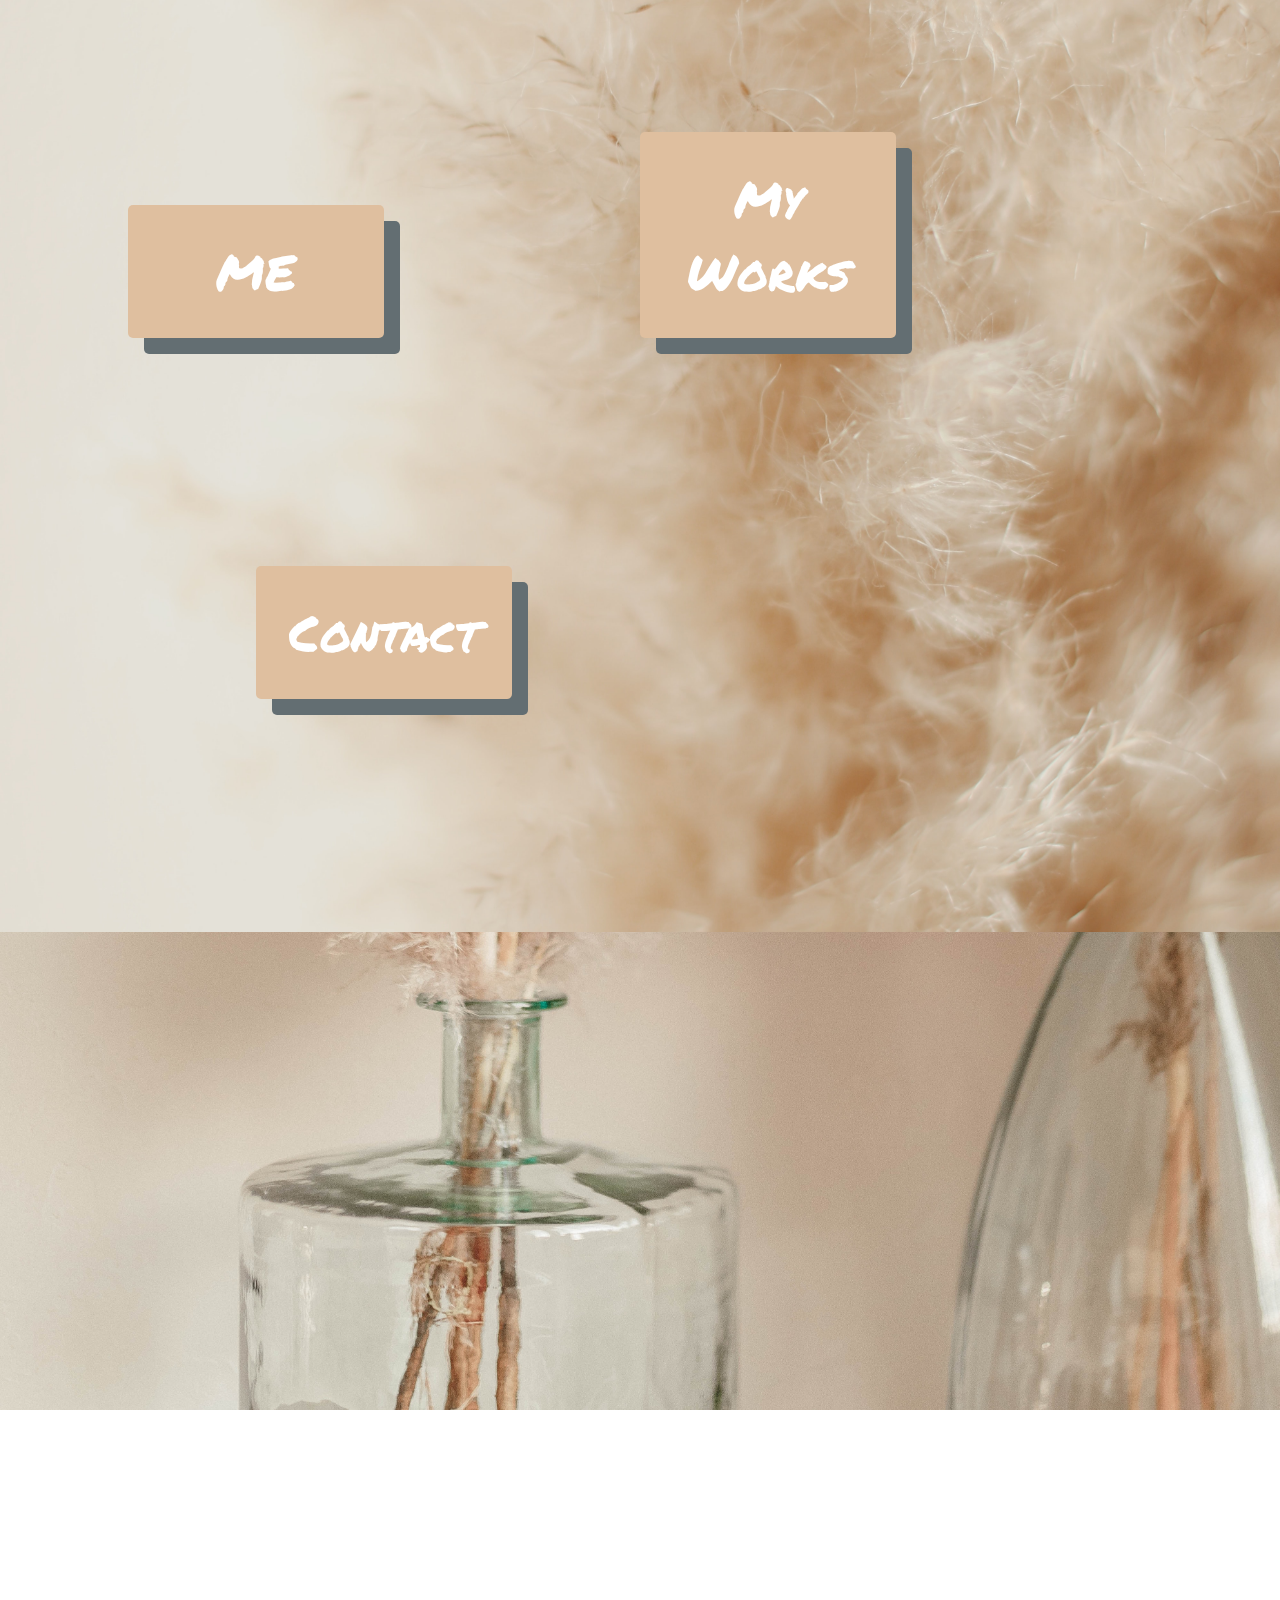
<file: Portfolio/index.html>
﻿<!DOCTYPE html>

<html lang="en" xmlns="http://www.w3.org/1999/xhtml">
<head>
    <meta charset="utf-8" />
    <title>Portfolio</title>
    <link rel="stylesheet" href="css/style.css" />
</head>
<body>
    <div id="scrollpoint-0" class="parallax" style="background-image: url(img/best1.jpg);">
        <button class="reveal" onclick="Link('#scrollPoint-1')" type="button">
            ME
        </button><button style="margin-left:20%" class="reveal" onclick="Link('#scrollPoint-2')" type="button">
           My Works
        </button><button  style="margin-left:20%"  class="reveal" onclick="Link('#scrollPoint-3')" type="button">
            Contact
        </button>
    </div>
    <div id="scrollPoint-1"class="parallax" style="background-image: url(img/best3.jpg);">
        <button onclick="Link('#scrollpoint-0')" class="backbutton reveal" type="button">
            Return
        </button>
        <div >
        
            <img class="myself reveal" src="img/me8.png" />
            
        </div>
        <div class="aboutme reveal">
            <p>
                <strong>Peace be upon you!</strong> I'm Anika.
                <br><em>Front-end developer</em>, with about two weeks of experience.</br>
                 Html, css and javascript.
                <br>A traveler, photographer, artist and book lover.</br> 
                

            </p>


        </div>

    </div>    <div id="scrollPoint-2" class="parallax" style="background-image: url(img/best2.jpg);">
        <button onclick="Link('#scrollpoint-0')" class="backbutton reveal" type="button">
            Return
        </button>
        <button onclick="Link('https://squirrel9636.github.io/Mountains/Magnum%20opus/index.html')" class="mountains reveal" >
           <p> MOUNTAINS</p>
        

        </button>
        <div class="detailsm reveal">
            <p>
                It's a website I built describing mountains.
    
            </p>
        </div> 
        

    </div> 
  
      <div class="parallax" id="scrollPoint-3" style="background-image: url(img/best.jpg);">
        <button type="button" onclick="Link('#scrollpoint-0')" class="backbutton reveal">
            Return
        </button>
        <div class="contact reveal" >
            <p>
                <strong><em> E-mail:</em></strong>
                <br>Bloodmoon9636@gmail.com
                <strong><em> WhatsApp:</em></strong> <br>01728690666<br>
                         <strong><em> Instagram:</em></strong> <br> Light_green_leaves<br />

            </p>
        </div>
    </div>
    <script src="js/script.js">

    </script>
</body>
</html>
</file>
<file: Portfolio/css/style.css>
﻿@font-face {
    font-family: cool;
    src: url(../marker.ttf);
}
html {
    scroll-behavior: smooth;
    overflow-x:hidden;

}
body {
    margin: 0;
    
}
.parallax {
    
    padding-top: 2em;
    /* The image used */
    /* Set a specific height */
    min-height: 100vh;
    /* Create the parallax scrolling effect */
    background-attachment: fixed;
    background-position: center;
    background-repeat: no-repeat;
    background-size: cover;
}
.reveal {
    opacity: 0;
    position: relative;
    transform: translateX(150px);
    transition: all 1s ease-in-out;
}

    .reveal.active {
        opacity: 1;
        transform: translateX(0px);
    }
button {
    width: 20%;
    
    font-family: cool,sans-serif;
    font-size: 50px;
    margin-top: 2em;
    margin-left: 10%;
    border: none;
    height: auto;
    color: #ffffff;
    background-color: #dfbf9f;
    min-width: 5em;
    border-radius: 5px;
    transition: all 150ms ease-in-out;
    padding: 30px;
    clear: both;
    box-shadow: #636e72 1rem 1rem;
    margin-bottom: 10%;
}

    button:hover {
        background-color:#b2987f;
        transition: all 150ms ease-in-out;
        box-shadow: #2d3436 .5rem .5rem;
    }

    button:active {
        background-color: #dfbf9f;
        box-shadow: #636e72 .1rem .1rem;
    }

.contact {
    font-family: 'Gill Sans', 'Gill Sans MT', Calibri, 'Trebuchet MS', sans-serif;
    font-size: 2em;
    margin: 0 auto;
    height: auto;
    width: 50%;
    margin-top: 3em;
    border-radius: 5px;
    color: #2f3542;
    padding: 2rem;
    text-align:left;
    box-shadow: #f6b93b -1rem 0rem;
    line-height:3rem;

}
.myself {
    height: auto;
    width: 35%;
    margin-left: 5%;
    float:left;
    
}
.aboutme {
    font-family: 'Gill Sans', 'Gill Sans MT', Calibri, 'Trebuchet MS',sans-serif;
    color: #2f3542;
    width: 50%;
    height: auto;
    font-size: 1.5em;
    padding: 10px;
    margin-left: 40%;
    text-align:left;
    margin-top: 20%;
    box-shadow: #f6b93b 1rem 0rem;
}
.mountains {
    background-color: #dfbf9f;
    font-family: cool, sans-serif;
    font-size: 2em;
    margin-left: 3em;
    margin-right: 20%;
    padding: 15px 10px 15px 10px;
    width:50%;
    text-align: center;
    box-shadow: #636e72 1rem 1rem;
    border-radius: 5px;
    margin-top: 10vh;
}
a{
    color:#ffffff;
}
.detailsm{
    font-family: 'Gill Sans', 'Gill Sans MT', Calibri, 'Trebuchet MS',sans-serif;
    color: #2f3542;
    width: 50%;
    height: auto;
    font-size: 2em;
    padding: 10px;
    margin-left: 40%;
    text-align:left;
    margin-top: 5%;
    box-shadow: #f6b93b 1rem 0rem;

}
.backbutton{
    font-family: :'Gill Sans', 'Gill Sans MT', Calibri, 'Trebuchet MS', sans-serif;
    font-size:1rem;
    padding:0%;
    box-shadow:none;
    margin:0;
    background-color: #f5a834;
    clip-path: circle(50% at 50% 50%);
}
.backbutton:hover{
    box-shadow: none;
}
</file>
